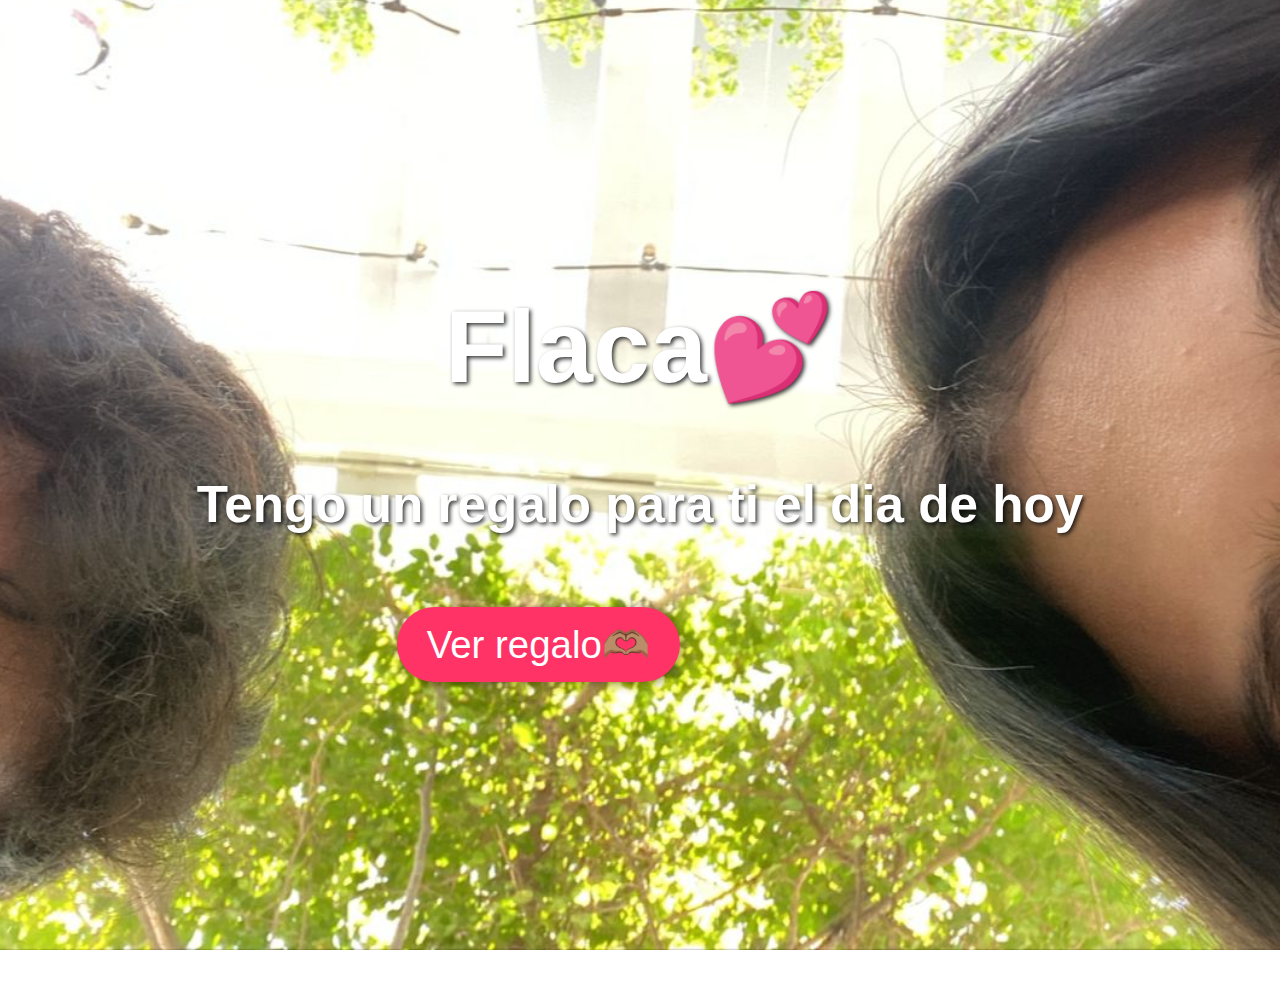
<file: index.html>
<!DOCTYPE html>
<html lang="es">
<head>
    <meta charset="UTF-8">
    <meta name="viewport" content="width=device-width, initial-scale=1.0">
    <title>Abre el enlace</title>
    <style>
        body, html {
            margin: 0;
            padding: 0;
            height: 100%;
            width: 100%;
            display: flex;
            justify-content: center;
            align-items: center;
            background: url('img/tuyyo.jpg') no-repeat center center/cover;
            font-family: 'Arial', sans-serif;
        }

        h1, h2 {
            color: white;
            text-shadow: 2px 2px 4px rgba(0, 0, 0, 0.8);
            text-align: center;
        }

        h1 {
            font-size: 8vw;
            animation: fadeInOut 3s infinite; /* Animación suave */
        }

        h2 {
            font-size: 4vw;
            margin-top: 20px;
            animation: pulse 2s infinite; /* Pequeño efecto de pulsación */
        }

        button {
            font-size: 3vw;
            padding: 15px 30px;
            margin-top: 30px;
            border: none;
            margin-left: 200px;
            background-color: #ff3366;
            color: white;
            cursor: pointer;
            border-radius: 50px;
            box-shadow: 2px 2px 10px rgba(0, 0, 0, 0.4);
        }

        @keyframes fadeInOut {
            0%, 100% {
                opacity: 0.8;
            }
            50% {
                opacity: 1;
            }
        }

        @keyframes pulse {
            0%, 100% {
                transform: scale(1);
            }
            50% {
                transform: scale(1.05);
            }
        }
    </style>
</head>
<body style="padding: 50px;">
    <div style="padding: 50px;">
        <h1>Flaca💕</h1>
        <h2>Tengo un regalo para ti el dia de hoy</h2>
        <button onclick="window.location.href='rosas.html'">Ver regalo🫶🏽</button>
    </div>
</body>
</html>
</file>
